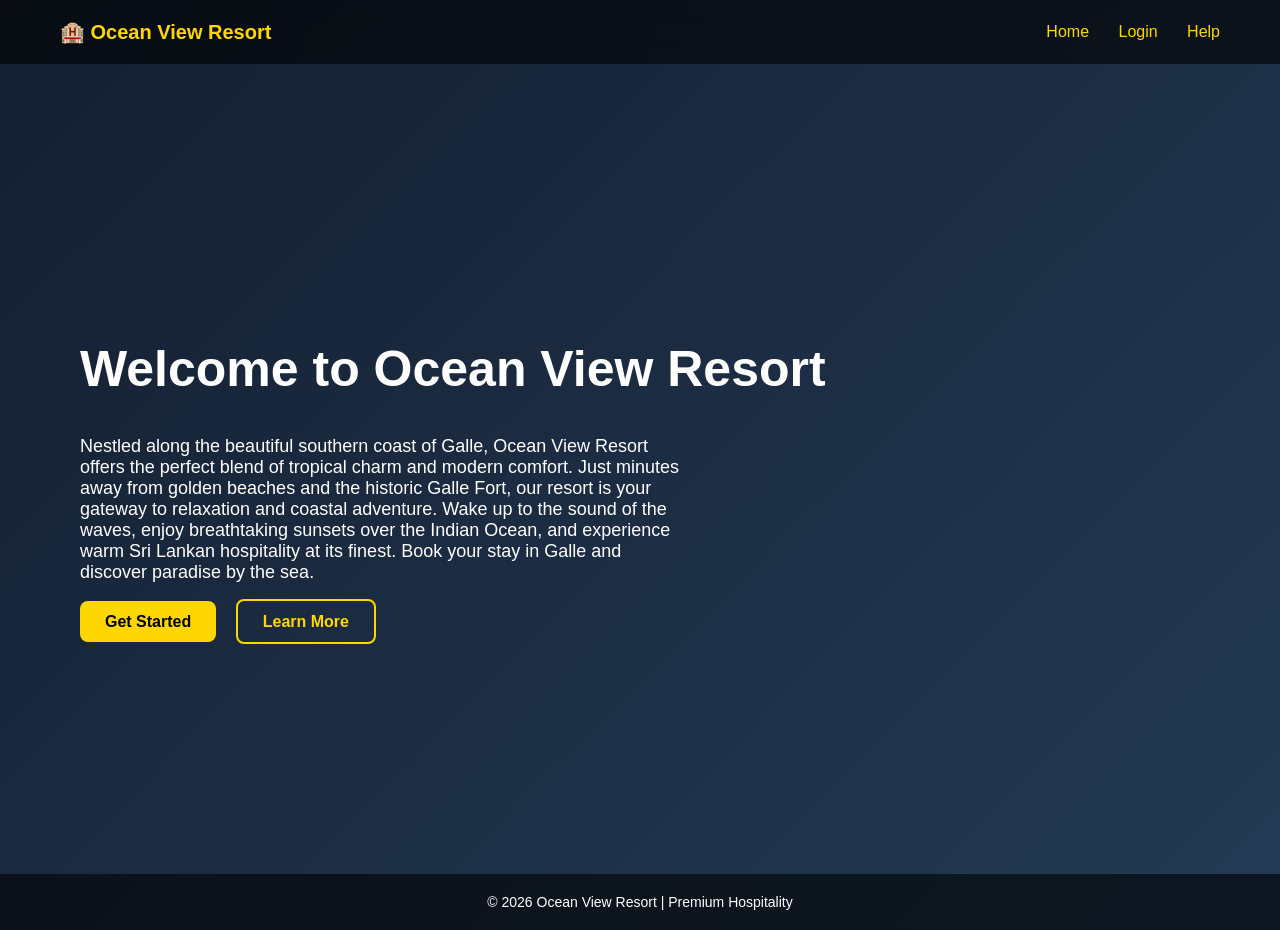
<file: Backend/src/main/resources/static/index.html>
<!DOCTYPE html>
<html>
<head>
<title>Ocean View Resort</title>
<link rel="stylesheet" href="style.css">
<style>

/* ===== NAVBAR ===== */
.topnav {
    display: flex;
    justify-content: space-between;
    align-items: center;
    padding: 20px 60px;
    background: rgba(0,0,0,0.6);
    backdrop-filter: blur(10px);
}

.topnav a {
    color: gold;
    text-decoration: none;
    margin-left: 25px;
    font-weight: 500;
    transition: 0.3s;
}

.topnav a:hover {
    color: white;
}

/* ===== HERO SECTION ===== */
.hero {
    height: 90vh;
    display: flex;
    flex-direction: column;
    justify-content: center;
    padding-left: 80px;
    animation: fadeIn 1.2s ease;
}

.hero h1 {
    font-size: 50px;
    margin-bottom: 20px;
}

.hero p {
    font-size: 18px;
    max-width: 600px;
    margin-bottom: 30px;
}

/* ===== BUTTONS ===== */
.btn {
    padding: 12px 25px;
    border-radius: 8px;
    text-decoration: none;
    font-weight: bold;
    margin-right: 15px;
    transition: 0.3s;
}

.btn-primary {
    background: gold;
    color: black;
}

.btn-primary:hover {
    background: white;
    transform: scale(1.05);
}

.btn-secondary {
    border: 2px solid gold;
    color: gold;
}

.btn-secondary:hover {
    background: gold;
    color: black;
}

/* ===== FOOTER ===== */
.footer {
    text-align: center;
    padding: 20px;
    background: rgba(0,0,0,0.6);
    font-size: 14px;
}

/* ===== ANIMATION ===== */
@keyframes fadeIn {
    from {opacity:0; transform: translateY(30px);}
    to {opacity:1; transform: translateY(0);}
}

</style>
</head>
<body>

<!-- ===== NAVIGATION ===== -->
<div class="topnav">
    <div style="color:gold; font-size:20px; font-weight:bold;">
        🏨 Ocean View Resort
    </div>
    <div>
        <a href="index.html">Home</a>
        <a href="login.html">Login</a>
        <a href="help.html">Help</a>
    </div>
</div>

<!-- ===== HERO SECTION ===== -->
<div class="hero">
    <h1>Welcome to Ocean View Resort</h1>
<p>
Nestled along the beautiful southern coast of Galle, Ocean View Resort offers the perfect blend of tropical charm and modern comfort. Just minutes away from golden beaches and the historic Galle Fort, our resort is your gateway to relaxation and coastal adventure.
Wake up to the sound of the waves, enjoy breathtaking sunsets over the Indian Ocean, and experience warm Sri Lankan hospitality at its finest.
Book your stay in Galle and discover paradise by the sea.
</p>

    <div>
        <a href="login.html" class="btn btn-primary">Get Started</a>
        <a href="help.html" class="btn btn-secondary">Learn More</a>
    </div>
</div>

<!-- ===== FOOTER ===== -->
<div class="footer">
    © 2026 Ocean View Resort | Premium Hospitality 
</div>

</body>
</html>
</file>
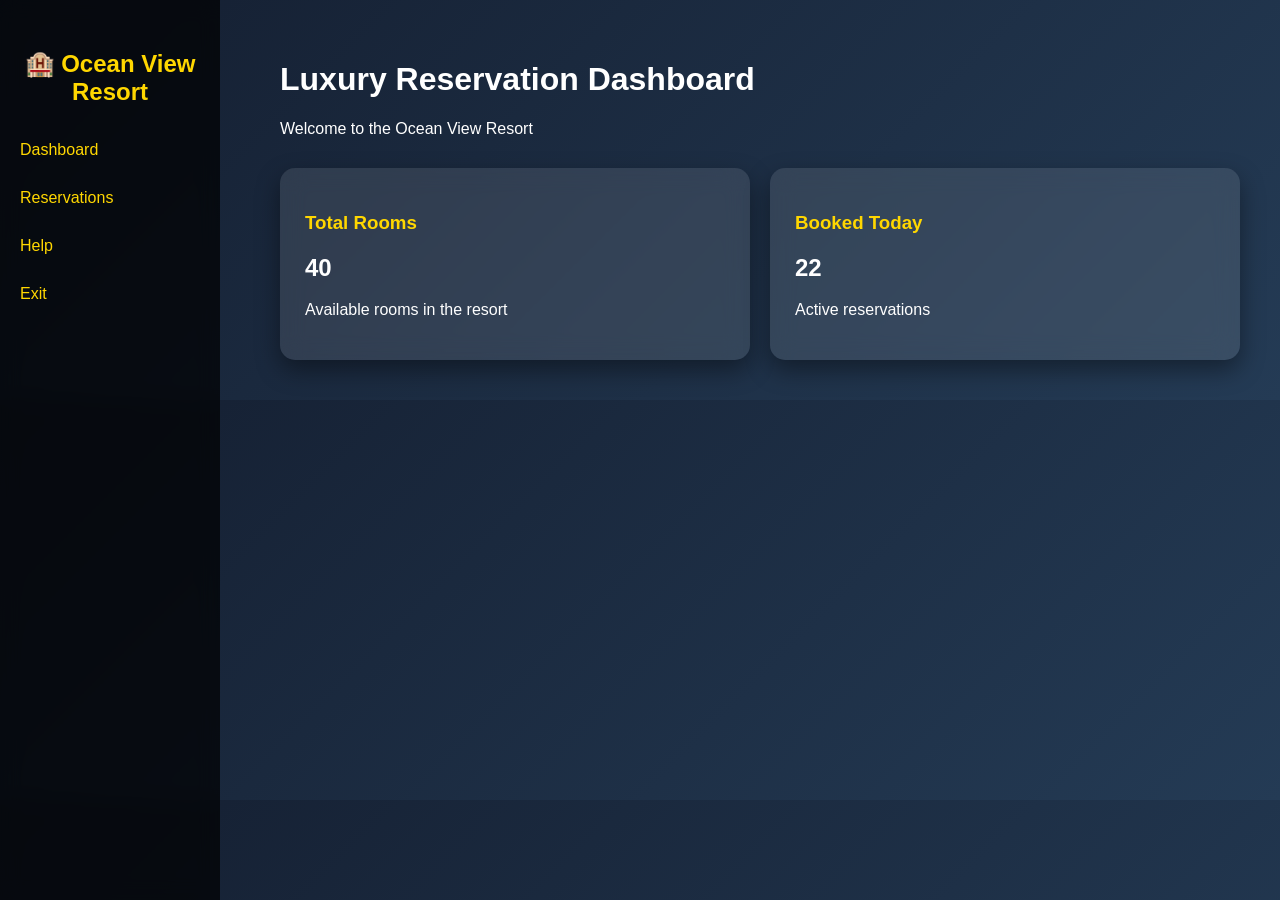
<file: Backend/src/main/resources/static/dashboard.html>
<!DOCTYPE html>
<html>
<head>
<title>Ocean View Resort</title>
<link rel="stylesheet" href="style.css">
</head>
<body>

<div class="sidebar">
    <h2 style="text-align:center; color:gold;">🏨 Ocean View Resort</h2>
    <a href="dashboard.html">Dashboard</a>
    <a href="reservation-system.html">Reservations</a>
    <a href="help.html">Help</a>
    <a href="exit.html">Exit</a>
</div>

<div class="main">
    <h1>Luxury Reservation Dashboard</h1>
    <p>Welcome to the Ocean View Resort</p>

    <div class="dashboard-cards">
        <div class="card">
            <h3>Total Rooms</h3>
            <h2>40</h2>
            <p>Available rooms in the resort</p>
        </div>

        <div class="card">
            <h3>Booked Today</h3>
            <h2>22</h2>
            <p>Active reservations</p>
        </div>

   
</div>

</body>
</html>
</file>
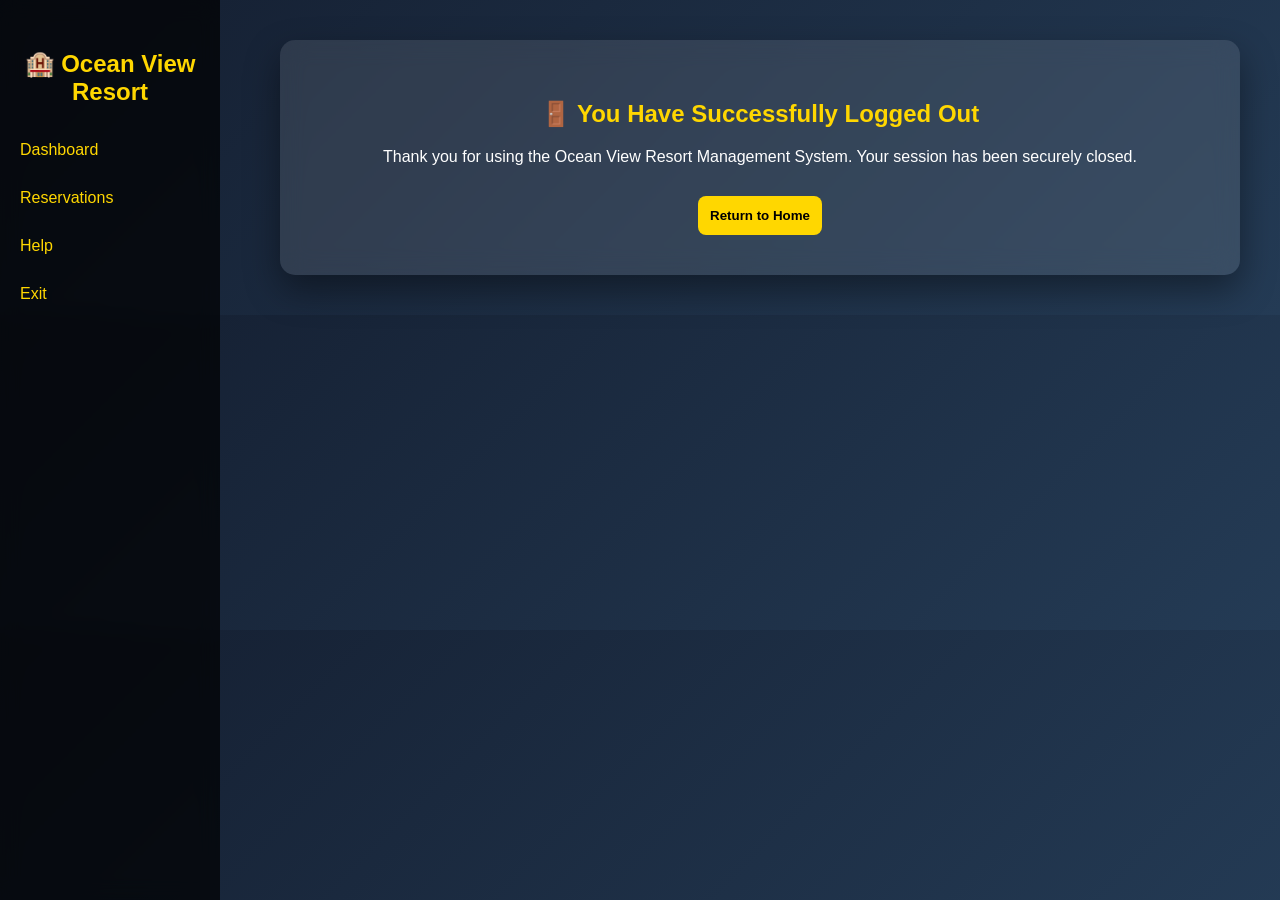
<file: Backend/src/main/resources/static/exit.html>
<!DOCTYPE html>
<html>
<head>
<title>Exit - Ocean View Resort</title>
<link rel="stylesheet" href="style.css">
<style>

/* Exit Card Styling */
.exit-card {
    background: rgba(255,255,255,0.1);
    backdrop-filter: blur(12px);
    padding: 40px;
    border-radius: 15px;
    text-align: center;
    box-shadow: 0 15px 35px rgba(0,0,0,0.4);
    animation: fadeUp 0.8s ease;
}

.exit-card h2 {
    color: gold;
    margin-bottom: 20px;
}

.exit-card p {
    margin-bottom: 30px;
}

</style>
</head>
<body>

<!-- ===== SIDEBAR ===== -->
<div class="sidebar">
    <h2 style="text-align:center; color:gold;">🏨 Ocean View Resort</h2>
    <a href="dashboard.html">Dashboard</a>
    <a href="reservation-system.html">Reservations</a>
    <a href="help.html">Help</a>
    <a href="exit.html">Exit</a>
</div>

<!-- ===== MAIN CONTENT ===== -->
<div class="main">
    <div class="exit-card">
        <h2>🚪 You Have Successfully Logged Out</h2>
        <p>
            Thank you for using the Ocean View Resort Management System.
            Your session has been securely closed.
        </p>

        <a href="index.html">
            <button>Return to Home</button>
        </a>
    </div>
</div>
<script>
setTimeout(() => {
    window.location.href = "index.html";
}, 3000);
</script>
</body>
</html>
</file>
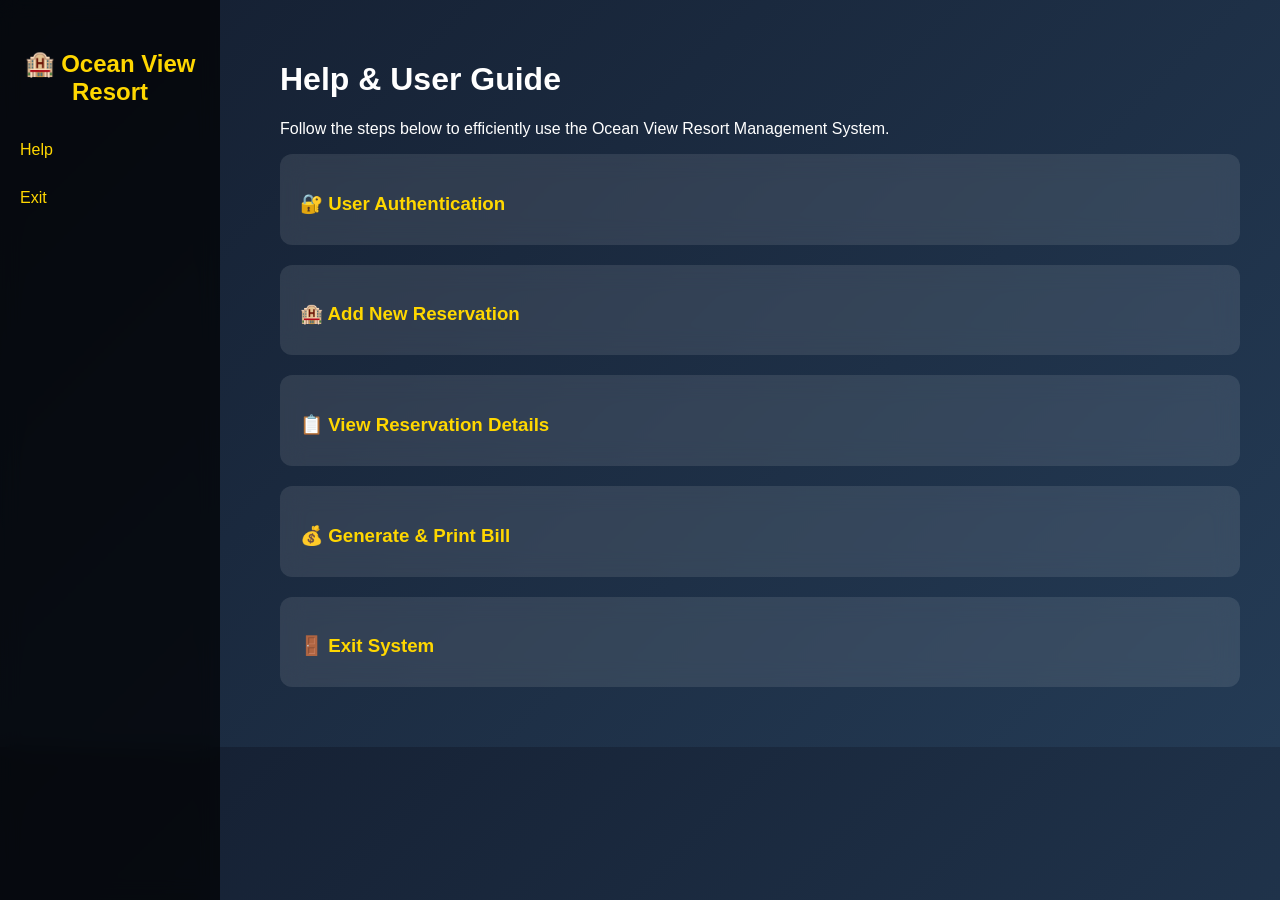
<file: Backend/src/main/resources/static/help.html>
<!DOCTYPE html>
<html>
<head>
<title>Help Center - Ocean View Resort</title>
<link rel="stylesheet" href="style.css">
<style>

/* ===== HELP CARDS ===== */
.help-card {
    background: rgba(255,255,255,0.1);
    backdrop-filter: blur(12px);
    padding: 20px;
    margin-bottom: 20px;
    border-radius: 12px;
    cursor: pointer;
    transition: 0.3s;
}

.help-card:hover {
    transform: translateY(-5px);
    box-shadow: 0 10px 25px rgba(255,215,0,0.3);
}

.help-card h3 {
    color: gold;
    margin-bottom: 10px;
}

.help-content {
    display: none;
    margin-top: 10px;
    line-height: 1.6;
}

</style>
</head>
<body>

<!-- ===== SIDEBAR ===== -->
<div class="sidebar">
    <h2 style="text-align:center; color:gold;">🏨 Ocean View Resort</h2>
    <a href="help.html">Help</a>
    <a href="exit.html">Exit</a>
</div>

<!-- ===== MAIN CONTENT ===== -->
<div class="main">
    <h1>Help & User Guide</h1>
    <p>Follow the steps below to efficiently use the Ocean View Resort Management System.</p>

    <!-- LOGIN -->
    <div class="help-card" onclick="toggleHelp(this)">
        <h3>🔐 User Authentication</h3>
        <div class="help-content">
            <p>
                Use your registered username and password to log in securely.
                If you are a new user, create an account before accessing the dashboard.
            </p>
        </div>
    </div>

    <!-- ADD RESERVATION -->
    <div class="help-card" onclick="toggleHelp(this)">
        <h3>🏨 Add New Reservation</h3>
        <div class="help-content">
            <p>
                Navigate to the Reservation section and enter:
                Guest Name, Address, Contact Number, Room Type,
                Check-in Date, and Check-out Date.
                Click "Save Reservation" to generate a unique Reservation ID.
            </p>
        </div>
    </div>

    <!-- VIEW RESERVATION -->
    <div class="help-card" onclick="toggleHelp(this)">
        <h3>📋 View Reservation Details</h3>
        <div class="help-content">
            <p>
                Enter the Reservation ID in the View section
                to retrieve complete booking information including
                guest details and stay duration.
            </p>
        </div>
    </div>

    <!-- BILL -->
    <div class="help-card" onclick="toggleHelp(this)">
        <h3>💰 Generate & Print Bill</h3>
        <div class="help-content">
            <p>
                Use the Reservation ID to calculate the total cost.
                The system automatically computes the number of nights
                based on check-in and check-out dates.
                Click "Print Bill" to download or print the invoice as PDF.
            </p>
        </div>
    </div>

    <!-- EXIT -->
    <div class="help-card" onclick="toggleHelp(this)">
        <h3>🚪 Exit System</h3>
        <div class="help-content">
            <p>
                Click the Exit option in the sidebar to safely log out
                and close the management session.
            </p>
        </div>
    </div>

</div>

<script>
function toggleHelp(element) {
    const content = element.querySelector(".help-content");
    content.style.display = content.style.display === "block" ? "none" : "block";
}
</script>

</body>
</html>
</file>
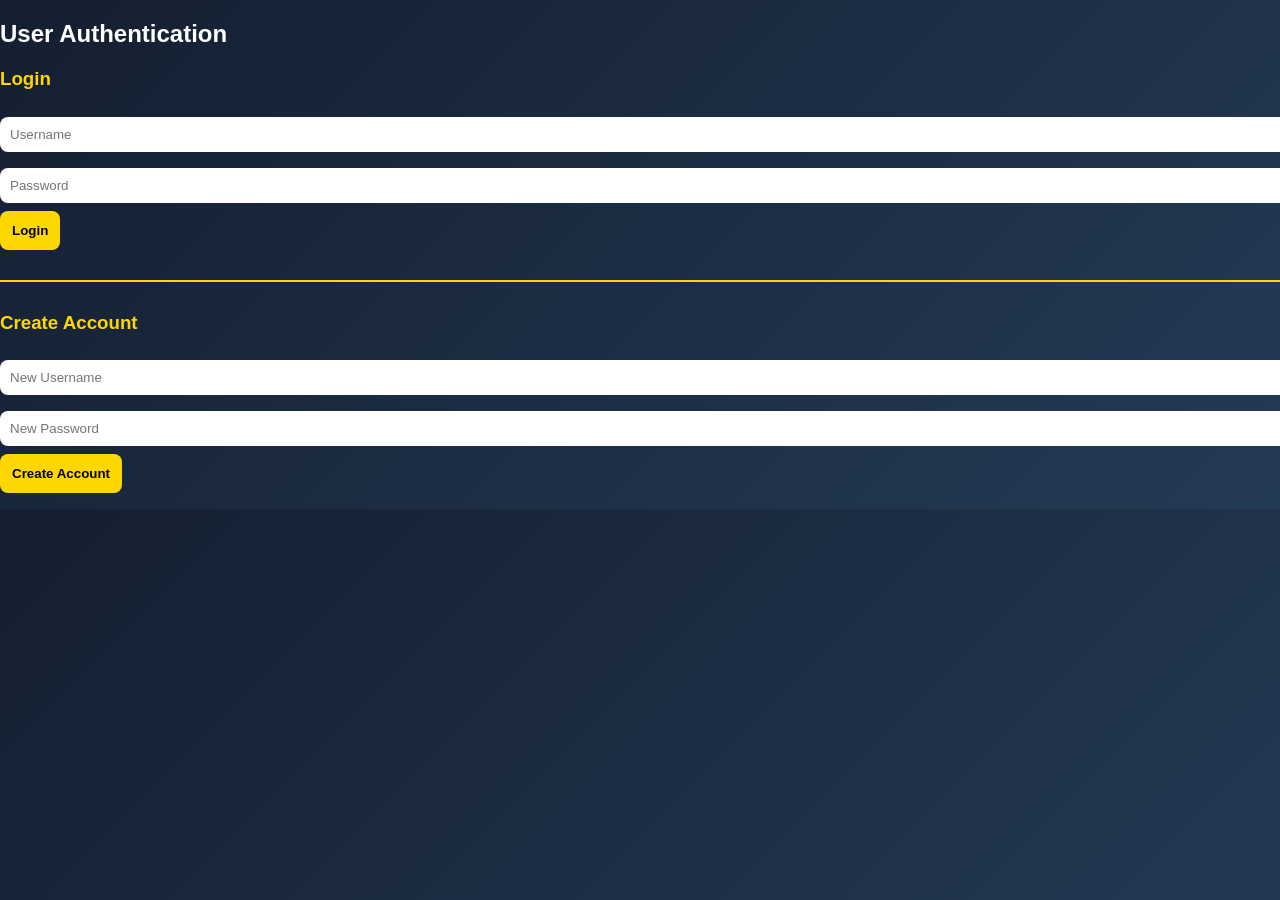
<file: Backend/src/main/resources/static/login.html>
<!DOCTYPE html>
<html>
<head>
<title>Login - Ocean View Resort</title>
<link rel="stylesheet" href="style.css">
</head>
<body>

<div class="container">
    <h2>User Authentication</h2>

    <!-- LOGIN SECTION -->
    <h3 style="color:gold;">Login</h3>
    <input id="loginUser" placeholder="Username">
    <input type="password" id="loginPass" placeholder="Password">
    <button onclick="login()">Login</button>
    <p id="loginMessage"></p>

    <hr style="margin:30px 0; border:1px solid gold;">

    <!-- CREATE ACCOUNT SECTION -->
    <h3 style="color:gold;">Create Account</h3>
    <input id="regUser" placeholder="New Username">
    <input type="password" id="regPass" placeholder="New Password">
    <button onclick="register()">Create Account</button>
    <p id="registerMessage"></p>

</div>

<script>
function login(){
    fetch(`/api/auth/login?username=${loginUser.value}&password=${loginPass.value}`,{
        method:"POST"
    })
    .then(res=>res.text())
    .then(data=>{
        loginMessage.innerText=data;

        if(data.toLowerCase().includes("successful")){
            window.location.href="dashboard.html";
        }
    });
}

function register(){
    fetch(`/api/auth/register?username=${regUser.value}&password=${regPass.value}`,{
        method:"POST"
    })
    .then(res=>res.text())
    .then(data=>{
        registerMessage.innerText=data;
    });
}
</script>

</body>
</html>
</file>
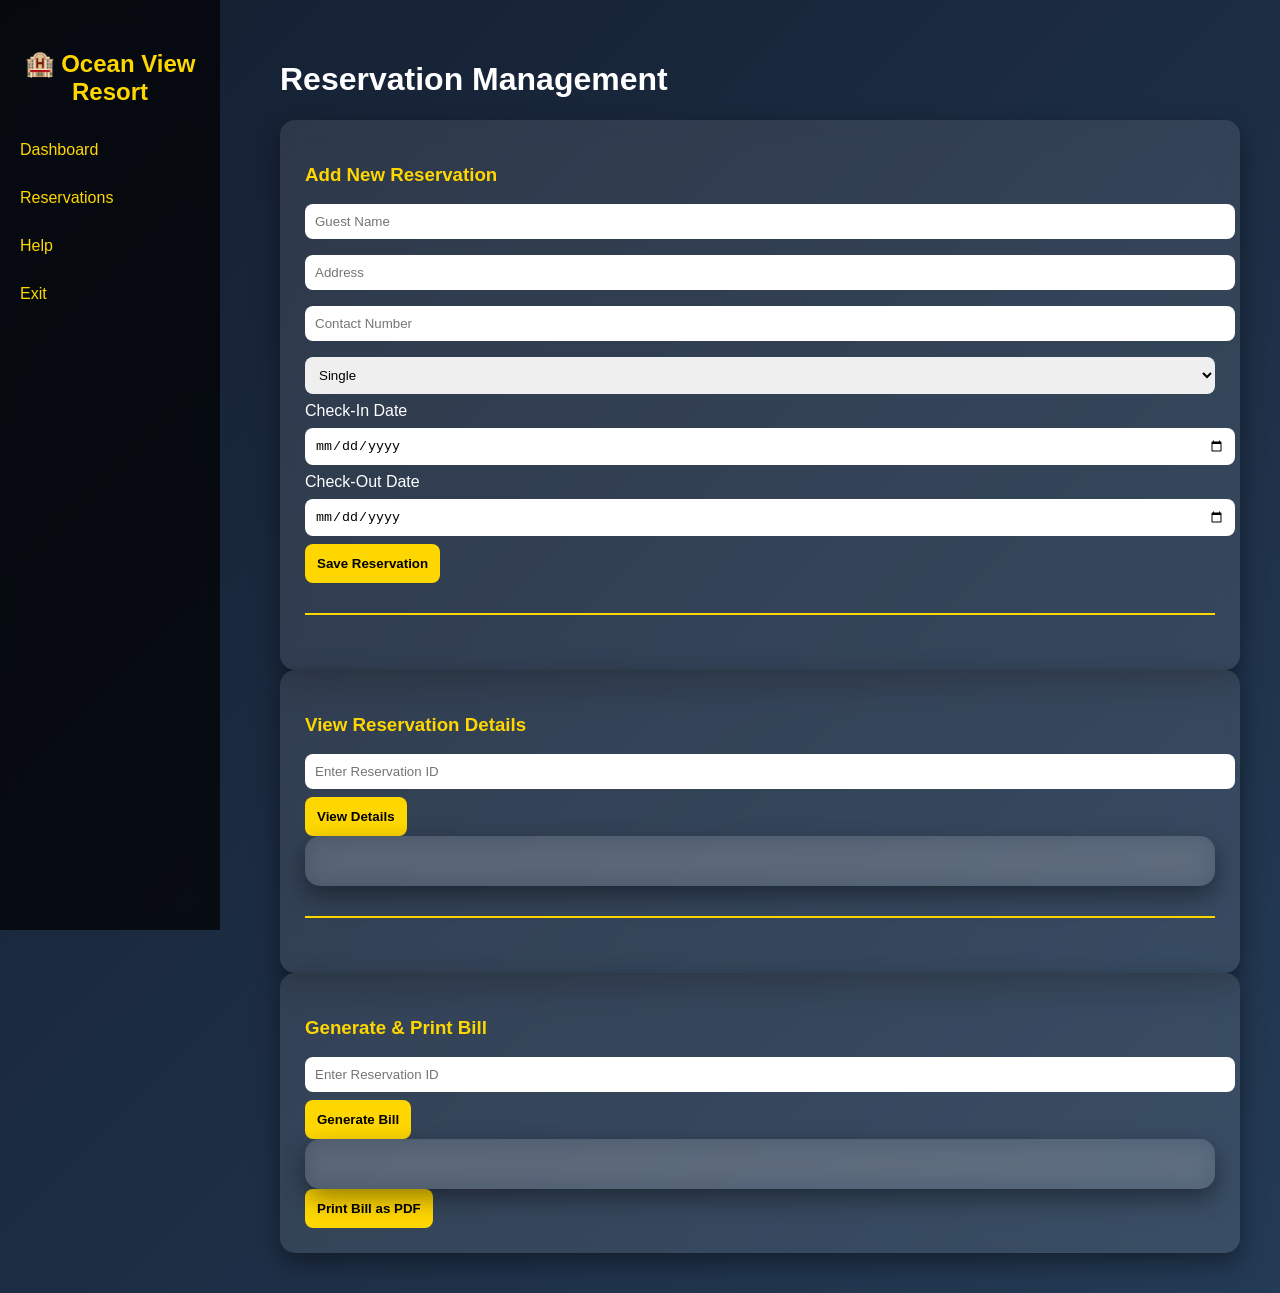
<file: Backend/src/main/resources/static/reservation-system.html>
<!DOCTYPE html>
<html>
<head>
<title>Reservation System - Ocean View Resort</title>
<link rel="stylesheet" href="style.css">
</head>
<body>

<div class="sidebar">
    <h2 style="text-align:center; color:gold;">🏨 Ocean View Resort</h2>
    <a href="dashboard.html">Dashboard</a>
    <a href="reservation-system.html">Reservations</a>
    <a href="help.html">Help</a>
    <a href="exit.html">Exit</a>
</div>

<div class="main">
    <h1>Reservation Management</h1>

<!-- ================= ADD RESERVATION ================= -->
<div class="card">
<h3>Add New Reservation</h3>
<input id="name" placeholder="Guest Name">
<input id="address" placeholder="Address">
<input id="contact" placeholder="Contact Number">

<select id="roomType">
    <option value="Single">Single</option>
    <option value="Double">Double</option>
    <option value="Suite">Suite</option>
</select>

<label>Check-In Date</label>
<input type="date" id="checkIn">

<label>Check-Out Date</label>
<input type="date" id="checkOut">

<button onclick="reserve()">Save Reservation</button>
<p id="reserveResult"></p>

<hr style="margin:30px 0; border:1px solid gold;">
</div>
<!-- ================= VIEW RESERVATION ================= -->
<div class="card">
        <h3>View Reservation Details</h3>
<input id="rid" placeholder="Enter Reservation ID">
<button onclick="view()">View Details</button>

<div id="details" class="card"></div>

<hr style="margin:30px 0; border:1px solid gold;">
</div>


<!-- ================= GENERATE BILL ================= -->
<div class="card">
        <h3>Generate & Print Bill</h3>

<input id="billId" placeholder="Enter Reservation ID">
<button onclick="generateBill()">Generate Bill</button>

<div id="billResult" class="card"></div>

<button onclick="printBill()">Print Bill as PDF</button>

   </div>

</div>

</div>


<script>

function reserve(){
    fetch("/api/reservations",{
        method:"POST",
        headers:{"Content-Type":"application/json"},
        body:JSON.stringify({
            guestName: document.getElementById("name").value,
            address: document.getElementById("address").value,
            contactNumber: document.getElementById("contact").value,
            roomType: document.getElementById("roomType").value,
            checkIn: document.getElementById("checkIn").value,
            checkOut: document.getElementById("checkOut").value
        })
    })
    .then(res=>res.json())
    .then(data=>{
        reserveResult.innerText="Reservation Created. ID: "+data.reservationId;
    });
}

// ================= VIEW RESERVATION =================
function view(){
    fetch("/api/reservations/"+rid.value)
    .then(res=>res.json())
    .then(data=>{
        details.innerHTML=
        "<p><b>Name:</b> "+data.guestName+"</p>"+
        "<p><b>Address:</b> "+data.address+"</p>"+
        "<p><b>Contact:</b> "+data.contactNumber+"</p>"+
        "<p><b>Room:</b> "+data.roomType+"</p>"+
        "<p><b>Check-In:</b> "+data.checkIn+"</p>"+
        "<p><b>Check-Out:</b> "+data.checkOut+"</p>";
    });
}

// ================= GENERATE BILL =================
function generateBill(){

    fetch("/api/reservations/"+billId.value)
    .then(res=>res.json())
    .then(data=>{

        const checkIn = new Date(data.checkIn);
        const checkOut = new Date(data.checkOut);

        const diffTime = Math.abs(checkOut - checkIn);
        const days = Math.ceil(diffTime / (1000 * 60 * 60 * 24));

        let rate = 0;

        if(data.roomType === "Single") rate = 8000;
        if(data.roomType === "Double") rate = 12000;
        if(data.roomType === "Suite") rate = 20000;

        const total = days * rate;

        billResult.innerHTML =
        "<h3>Bill Details</h3>"+
        "<p>Guest: "+data.guestName+"</p>"+
        "<p>Room Type: "+data.roomType+"</p>"+
        "<p>Stayed Days: "+days+"</p>"+
        "<p>Rate Per Night: LKR "+rate+"</p>"+
        "<h2>Total: LKR "+total+"</h2>";
    });
}

// ================= PRINT BILL =================
function printBill(){
    window.print();
}

</script>

</body>
</html>
</file>
<file: Backend/src/main/resources/static/style.css>
/* ===== GLOBAL ===== */
body {
    margin: 0;
    font-family: 'Segoe UI', sans-serif;
    background: linear-gradient(135deg, #141E30, #243B55);
    color: white;
    overflow-x: hidden;
}

/* ===== SIDEBAR ===== */
.sidebar {
    position: fixed;
    width: 220px;
    height: 100vh;
    background: rgba(0,0,0,0.7);
    backdrop-filter: blur(10px);
    padding-top: 30px;
}

.sidebar a {
    display: block;
    color: gold;
    padding: 15px 20px;
    text-decoration: none;
    transition: 0.3s;
}

.sidebar a:hover {
    background: gold;
    color: black;
    transform: translateX(5px);
}

/* ===== MAIN CONTENT ===== */
.main {
    margin-left: 240px;
    padding: 40px;
}

/* ===== DASHBOARD CARDS ===== */
.dashboard-cards {
    display: flex;
    gap: 20px;
    margin-top: 30px;
}

.card {
    flex: 1;
    padding: 25px;
    border-radius: 15px;
    background: rgba(255,255,255,0.1);
    backdrop-filter: blur(12px);
    box-shadow: 0 10px 25px rgba(0,0,0,0.4);
    transition: 0.4s;
    animation: fadeUp 0.8s ease forwards;
}

.card:hover {
    transform: translateY(-8px);
    box-shadow: 0 15px 30px rgba(255,215,0,0.4);
}

.card h3 {
    color: gold;
    margin-bottom: 10px;
}

/* ===== BUTTONS ===== */
button {
    padding: 12px;
    border-radius: 8px;
    border: none;
    background: gold;
    font-weight: bold;
    cursor: pointer;
    transition: 0.3s;
}

button:hover {
    background: white;
    transform: scale(1.05);
}

/* ===== INPUTS ===== */
input, select {
    width: 100%;
    padding: 10px;
    margin: 8px 0;
    border-radius: 8px;
    border: none;
}

/* ===== ANIMATION ===== */
@keyframes fadeUp {
    from {opacity:0; transform: translateY(20px);}
    to {opacity:1; transform: translateY(0);}
}
</file>
